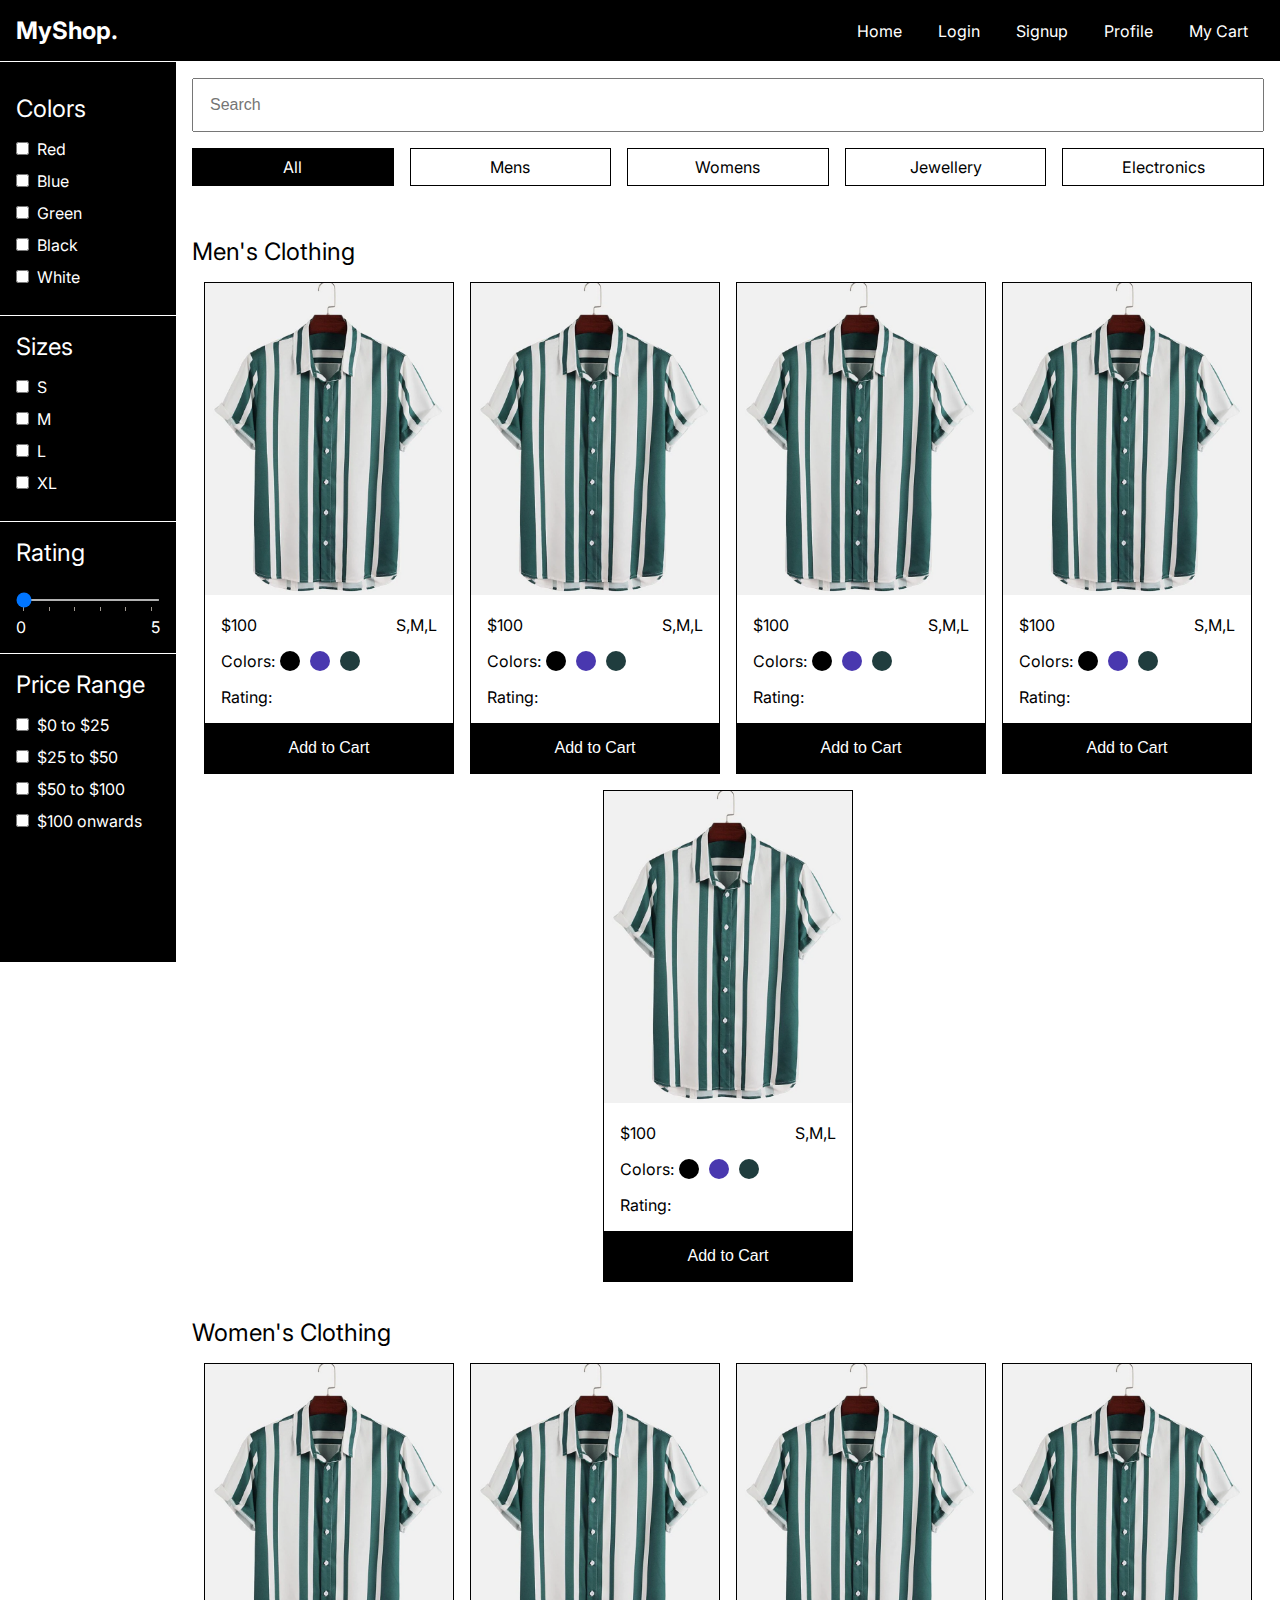
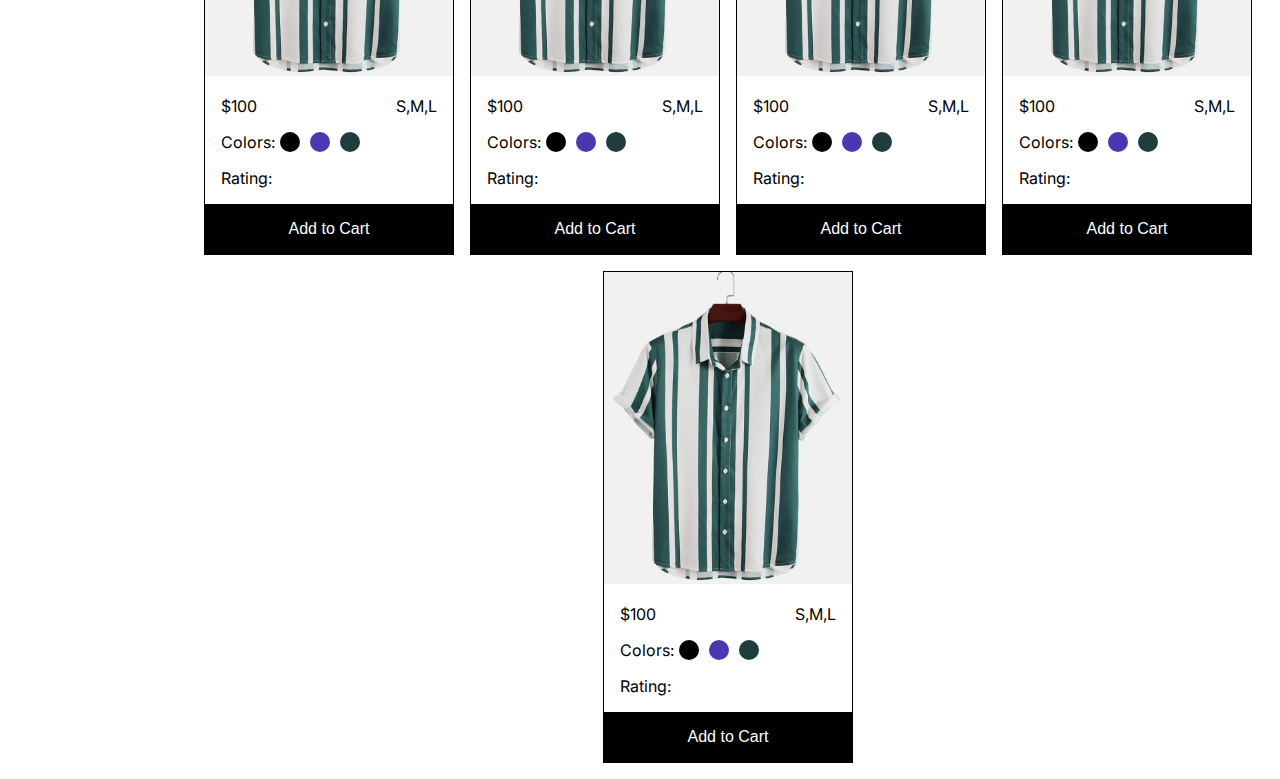
<file: index.html>
<!DOCTYPE html>
<html lang="en">
  <head>
    <meta charset="UTF-8" />
    <meta http-equiv="X-UA-Compatible" content="IE=edge" />
    <meta name="viewport" content="width=device-width, initial-scale=1.0" />
    <title>MyShop.</title>
    <link rel="stylesheet" href="styles.css" />
  </head>
  <body>
    <nav>
      <div class="brand">
        <a href="#">MyShop.</a>
      </div>
      <div class="nav-items">
        <a href="../index.html">Home</a>
        <a href="../login.html">Login</a>
        <a href="../index.html">Signup</a>
        <a href="../profile/index.html">Profile</a>
        <a href="../cart/index.html">My Cart</a>
      </div>
    </nav>

    <main>
      <aside>
        <section>
          <title>Colors</title>
          <ul>
            <li>
              <input id="red" type="checkbox" name="color" />
              <label for="red">Red</label>
            </li>
            <li>
              <input id="blue" type="checkbox" name="color" />
              <label for="blue">Blue</label>
            </li>
            <li>
              <input id="green" type="checkbox" name="color" />
              <label for="green">Green</label>
            </li>
            <li>
              <input id="black" type="checkbox" name="color" />
              <label for="black">Black</label>
            </li>
            <li>
              <input id="white" type="checkbox" name="color" />
              <label for="white">White</label>
            </li>
          </ul>
        </section>
        <section>
          <title>Sizes</title>
          <ul>
            <li>
              <input id="s" type="checkbox" name="color" />
              <label for="s">S</label>
            </li>
            <li>
              <input id="m" type="checkbox" name="color" />
              <label for="m">M</label>
            </li>
            <li>
              <input id="l" type="checkbox" name="color" />
              <label for="l">L</label>
            </li>
            <li>
              <input id="xl" type="checkbox" name="color" />
              <label for="xl">XL</label>
            </li>
          </ul>
        </section>
        <section>
          <title>Rating</title>
          <input
            type="range"
            id="range"
            min="0"
            max="5"
            value="0"
            list="values"
          />
          <datalist id="values">
            <option value="0" label="0"></option>
            <option value="1"></option>
            <option value="2"></option>
            <option value="3"></option>
            <option value="4"></option>
            <option value="5" label="5"></option>
          </datalist>
        </section>
        <section>
          <title>Price Range</title>
          <ul>
            <li>
              <input id="0-25" type="checkbox" name="prange" />
              <label for="0-25">$0 to $25</label>
            </li>
            <li>
              <input id="25-50" type="checkbox" name="prange" />
              <label for="25-50">$25 to $50</label>
            </li>
            <li>
              <input id="50-100" type="checkbox" name="prange" />
              <label for="50-100">$50 to $100</label>
            </li>
            <li>
              <input id="100on" type="checkbox" name="prange" />
              <label for="100on">$100 onwards</label>
            </li>
          </ul>
        </section>
      </aside>
      <main-content>
        <input type="text" placeholder="Search" id="searchBar"/>
        <div class="filters">
          <div class="filter active" id="allproducts">All</div>
          <div class="filter" id="mensproducts">Mens</div>
          <div class="filter" id="womenproducts">Womens</div>
          <div class="filter" id="jewelleryproducts">Jewellery</div>
          <div class="filter" id="electproducts">Electronics</div>
        </div>

        <div id="test" class="items">
        </div>

        <section>
          <title>Men's Clothing</title>
          <div class="items">
            <div class="item">
              <img src="tshirt.png" alt="Item" />
              <div class="info">
                <div class="row">
                  <div class="price">$100</div>
                  <div class="sized">S,M,L</div>
                </div>
                <div class="colors">
                  Colors:
                  <div class="row">
                    <div class="circle" style="background-color: #000"></div>
                    <div class="circle" style="background-color: #4938af"></div>
                    <div class="circle" style="background-color: #203d3e"></div>
                  </div>
                </div>
                <div class="row">Rating:</div>
              </div>
              <button id="addBtn">Add to Cart</button>
            </div>
            <div class="item">
              <img src="tshirt.png" alt="Item" />
              <div class="info">
                <div class="row">
                  <div class="price">$100</div>
                  <div class="sized">S,M,L</div>
                </div>
                <div class="colors">
                  Colors:
                  <div class="row">
                    <div class="circle" style="background-color: #000"></div>
                    <div class="circle" style="background-color: #4938af"></div>
                    <div class="circle" style="background-color: #203d3e"></div>
                  </div>
                </div>
                <div class="row">Rating:</div>
              </div>
              <button id="addBtn">Add to Cart</button>
            </div>
            <div class="item">
              <img src="tshirt.png" alt="Item" />
              <div class="info">
                <div class="row">
                  <div class="price">$100</div>
                  <div class="sized">S,M,L</div>
                </div>
                <div class="colors">
                  Colors:
                  <div class="row">
                    <div class="circle" style="background-color: #000"></div>
                    <div class="circle" style="background-color: #4938af"></div>
                    <div class="circle" style="background-color: #203d3e"></div>
                  </div>
                </div>
                <div class="row">Rating:</div>
              </div>
              <button id="addBtn">Add to Cart</button>
            </div>
            <div class="item">
              <img src="tshirt.png" alt="Item" />
              <div class="info">
                <div class="row">
                  <div class="price">$100</div>
                  <div class="sized">S,M,L</div>
                </div>
                <div class="colors">
                  Colors:
                  <div class="row">
                    <div class="circle" style="background-color: #000"></div>
                    <div class="circle" style="background-color: #4938af"></div>
                    <div class="circle" style="background-color: #203d3e"></div>
                  </div>
                </div>
                <div class="row">Rating:</div>
              </div>
              <button id="addBtn">Add to Cart</button>
            </div>
            <div class="item">
              <img src="tshirt.png" alt="Item" />
              <div class="info">
                <div class="row">
                  <div class="price">$100</div>
                  <div class="sized">S,M,L</div>
                </div>
                <div class="colors">
                  Colors:
                  <div class="row">
                    <div class="circle" style="background-color: #000"></div>
                    <div class="circle" style="background-color: #4938af"></div>
                    <div class="circle" style="background-color: #203d3e"></div>
                  </div>
                </div>
                <div class="row">Rating:</div>
              </div>
              <button id="addBtn">Add to Cart</button>
            </div>
          </div>
        </section>

        <section>
          <title>Women's Clothing</title>
          <div class="items">
            <div class="item">
              <img src="tshirt.png" alt="Item" />
              <div class="info">
                <div class="row">
                  <div class="price">$100</div>
                  <div class="sized">S,M,L</div>
                </div>
                <div class="colors">
                  Colors:
                  <div class="row">
                    <div class="circle" style="background-color: #000"></div>
                    <div class="circle" style="background-color: #4938af"></div>
                    <div class="circle" style="background-color: #203d3e"></div>
                  </div>
                </div>
                <div class="row">Rating:</div>
              </div>
              <button id="addBtn">Add to Cart</button>
            </div>
            <div class="item">
              <img src="tshirt.png" alt="Item" />
              <div class="info">
                <div class="row">
                  <div class="price">$100</div>
                  <div class="sized">S,M,L</div>
                </div>
                <div class="colors">
                  Colors:
                  <div class="row">
                    <div class="circle" style="background-color: #000"></div>
                    <div class="circle" style="background-color: #4938af"></div>
                    <div class="circle" style="background-color: #203d3e"></div>
                  </div>
                </div>
                <div class="row">Rating:</div>
              </div>
              <button id="addBtn">Add to Cart</button>
            </div>
            <div class="item">
              <img src="tshirt.png" alt="Item" />
              <div class="info">
                <div class="row">
                  <div class="price">$100</div>
                  <div class="sized">S,M,L</div>
                </div>
                <div class="colors">
                  Colors:
                  <div class="row">
                    <div class="circle" style="background-color: #000"></div>
                    <div class="circle" style="background-color: #4938af"></div>
                    <div class="circle" style="background-color: #203d3e"></div>
                  </div>
                </div>
                <div class="row">Rating:</div>
              </div>
              <button id="addBtn">Add to Cart</button>
            </div>
            <div class="item">
              <img src="tshirt.png" alt="Item" />
              <div class="info">
                <div class="row">
                  <div class="price">$100</div>
                  <div class="sized">S,M,L</div>
                </div>
                <div class="colors">
                  Colors:
                  <div class="row">
                    <div class="circle" style="background-color: #000"></div>
                    <div class="circle" style="background-color: #4938af"></div>
                    <div class="circle" style="background-color: #203d3e"></div>
                  </div>
                </div>
                <div class="row">Rating:</div>
              </div>
              <button id="addBtn">Add to Cart</button>
            </div>
            <div class="item">
              <img src="tshirt.png" alt="Item" />
              <div class="info">
                <div class="row">
                  <div class="price">$100</div>
                  <div class="sized">S,M,L</div>
                </div>
                <div class="colors">
                  Colors:
                  <div class="row">
                    <div class="circle" style="background-color: #000"></div>
                    <div class="circle" style="background-color: #4938af"></div>
                    <div class="circle" style="background-color: #203d3e"></div>
                  </div>
                </div>
                <div class="row">Rating:</div>
              </div>
              <button id="addBtn">Add to Cart</button>
            </div>
          </div>
        </section>
      </main-content>
    </main>

    <script src="script.js"></script>
  </body>
</html>
</file>
<file: styles.css>
@import url("https://fonts.googleapis.com/css2?family=Inter:wght@100;200;300;400;500;600;700;800;900&display=swap");

* {
  padding: 0;
  margin: 0;
  box-sizing: border-box;
}

body {
  font-family: "Inter", sans-serif;
  overflow-x: hidden;
}

a {
  color: white;
  text-decoration: none;
}

ul {
  list-style: none;
}

input[type="range"] {
  width: 100%;
  height: 2px;
  margin: 1rem auto;
}

datalist {
  display: flex;
  justify-content: space-between;
  color: white;
  width: 100%;
}

nav {
  display: flex;
  justify-content: space-between;
  align-items: center;
  color: white;
  position: sticky;
  z-index: 100;
  top: 0;

  background-color: black;
  border-bottom: 1px solid white;
  padding: 1rem;
  font-size: 1rem;
}

nav .brand {
  font-size: 1.5rem;
  font-weight: bold;
}

nav .nav-items a {
  margin: 0 1rem;
}

main {
  display: flex;
  height: 100vh;
}

main aside {
  flex: 0.2;
  background-color: black;
  color: white;
  height: 100vh;
  position: fixed;
  padding-top: 1rem;
  width: 11rem;
}

main main-content {
  display: block;
  width: 100%;
  margin-left: 11rem;
}

aside section {
  padding: 1rem;
  border-bottom: 1px solid white;
}

aside section:last-child {
  border-bottom: none;
}

aside section title {
  display: block;
  font-size: 1.5rem;
  margin-bottom: 1rem;
}

aside section li {
  margin-bottom: 0.75rem;
}

aside section label {
  cursor: pointer;
  margin-left: 0.25rem;
}

main-content {
  padding: 1rem;
  position: relative;
}

main-content input {
  padding: 1rem;
  width: 100%;
  position: relative;
  font-size: 1rem;
}

main-content .filters {
  display: flex;
  margin-top: 1rem;
  gap: 1rem;
}

main-content .filter {
  flex: 1;
  text-align: center;
  padding: 0.5rem 1rem;
  border: 1px solid black;
  cursor: pointer;
}

main-content .active {
  background-color: black;
  color: white;
}

main-content section {
  margin-top: 1.2rem;
}

main-content section title {
  display: block;
  font-size: 1.5rem;
}

main-content .items {
  display: flex;
  justify-content: center;
  flex-wrap: wrap;
  width: auto;
  /* overflow-x: scroll; */
  padding: 1rem 0;
  gap: 1rem;
}

main-content .items .item {
  border: 1px solid black;
  width: 250px;
  min-height: 400px;
  object-fit: cover;
}

main-content .items .item img {
  max-width: 100%;
}

main-content .items .item .row {
  display: flex;
  justify-content: space-between;
}

main-content .items .item .info {
  padding: 1rem;
}

main-content .items .item button {
  width: 100%;
  border-radius: none;
  border: none;
  padding: 1rem;
  font-size: 1rem;
  color: white;
  background-color: black;
  cursor: pointer;
}

main-content .items .item .colors {
  display: flex;
  margin: 1rem 0;
}

main-content .items .item .circle {
  width: 20px;
  height: 20px;
  border-radius: 100%;
  margin: 0 5px;
}
</file>
